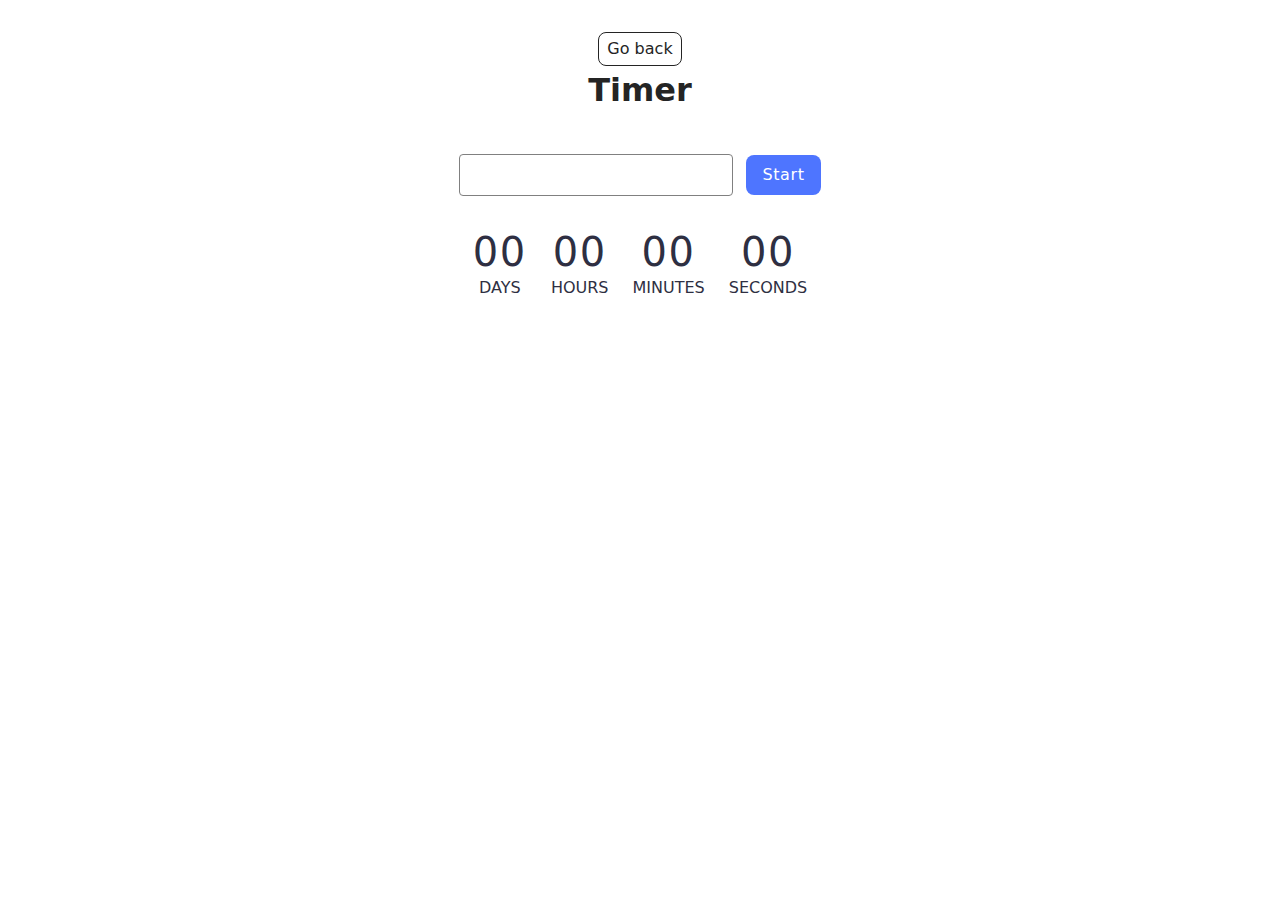
<file: src/1-timer.html>
<!DOCTYPE html>
<html lang="en">
  <head>
    <meta charset="UTF-8" />
    <meta http-equiv="X-UA-Compatible" content="IE=edge" />
    <meta name="viewport" content="width=device-width, initial-scale=1.0" />
    <title>Timer</title>
    <link rel="stylesheet" href="./css/styles.css" />
  </head>
  <body>
    <main>
      <div class="container">
        <a class="back-link" href="./index.html">Go back</a>
        <h1 class="main-title">Timer</h1>

        <input type="text" id="datetime-picker" />
        <button type="button" data-start>Start</button>

        <div class="timer">
          <div class="field">
            <span class="value" data-days>00</span>
            <span class="label">Days</span>
          </div>
          <div class="field">
            <span class="value" data-hours>00</span>
            <span class="label">Hours</span>
          </div>
          <div class="field">
            <span class="value" data-minutes>00</span>
            <span class="label">Minutes</span>
          </div>
          <div class="field">
            <span class="value" data-seconds>00</span>
            <span class="label">Seconds</span>
          </div>
        </div>
      </div>
    </main>

    <script type="module" src="./js/1-timer.js"></script>
  </body>
</html>
</file>
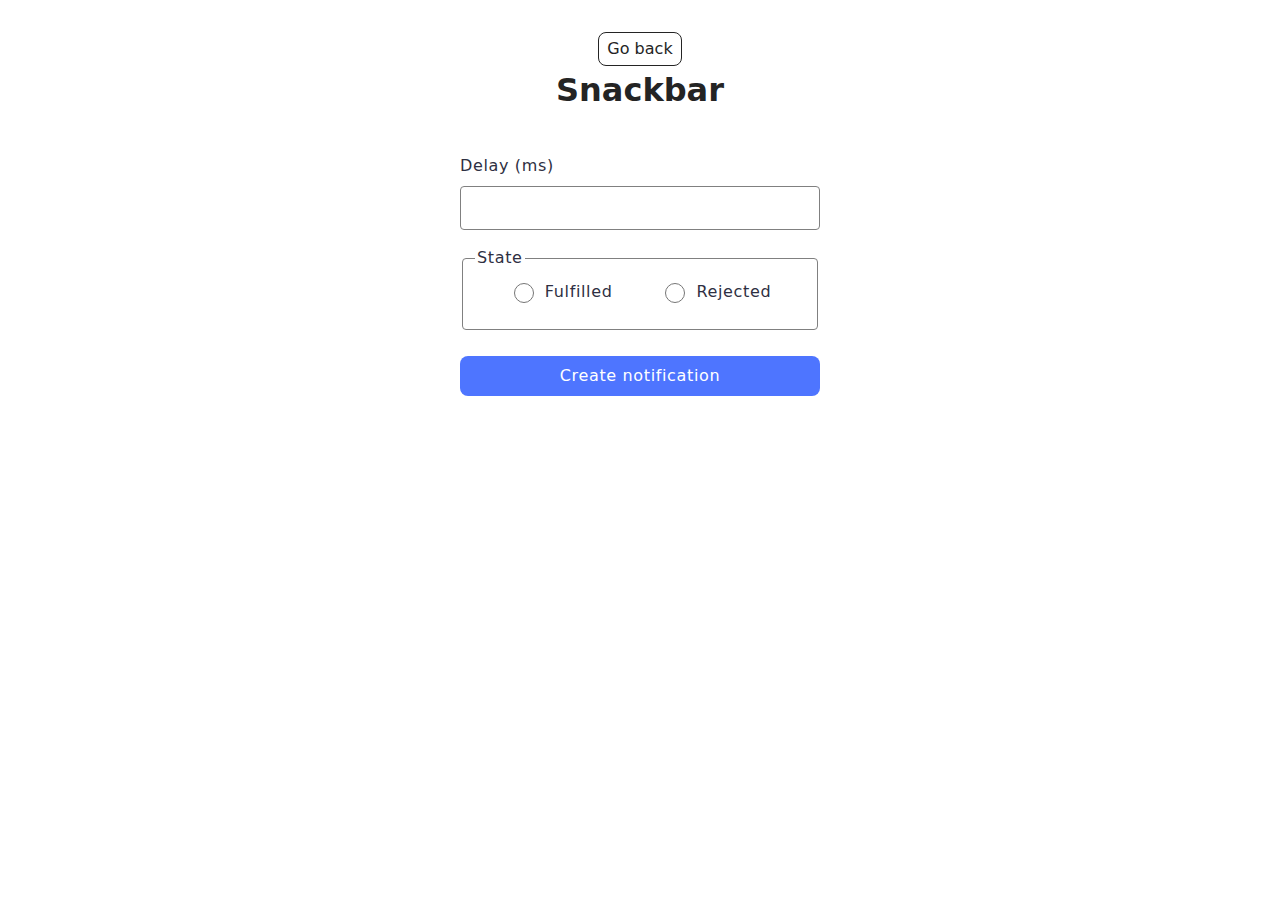
<file: src/2-snackbar.html>
<!DOCTYPE html>
<html lang="en">
  <head>
    <meta charset="UTF-8" />
    <meta http-equiv="X-UA-Compatible" content="IE=edge" />
    <meta name="viewport" content="width=device-width, initial-scale=1.0" />
    <title>Snackbar</title>
    <link rel="stylesheet" href="./css/styles.css" />
  </head>
  <body>
    <main>
      <div class="container">
        <a class="back-link" href="./index.html">Go back</a>
        <h1 class="main-title">Snackbar</h1>
      </div>

      <form class="form">
        <label>
          Delay (ms)
          <input type="number" name="delay" required />
        </label>

        <fieldset>
          <legend>State</legend>
          <label>
            <input type="radio" name="state" value="fulfilled" required />
            Fulfilled
          </label>
          <label>
            <input type="radio" name="state" value="rejected" required />
            Rejected
          </label>
        </fieldset>

        <button type="submit">Create notification</button>
      </form>
    </main>

    <script type="module" src="./js/2-snackbar.js"></script>
  </body>
</html>
</file>
<file: src/css/styles.css>
/**
  |============================
  | include css partials with
  | default @import url()
  |============================
*/
/* Common styles */
@import url('./reset.css');
@import url('./base.css');
@import url('./container.css');
@import url('./animations.css');

/* Sections style */
@import url('./header.css');
@import url('./vite-promo.css');
@import url('./badges.css');
@import url('./back-link.css');
@import url('./footer.css');
@import url('./1-timer.css');
@import url('./2-snackbar.css');
</file>
